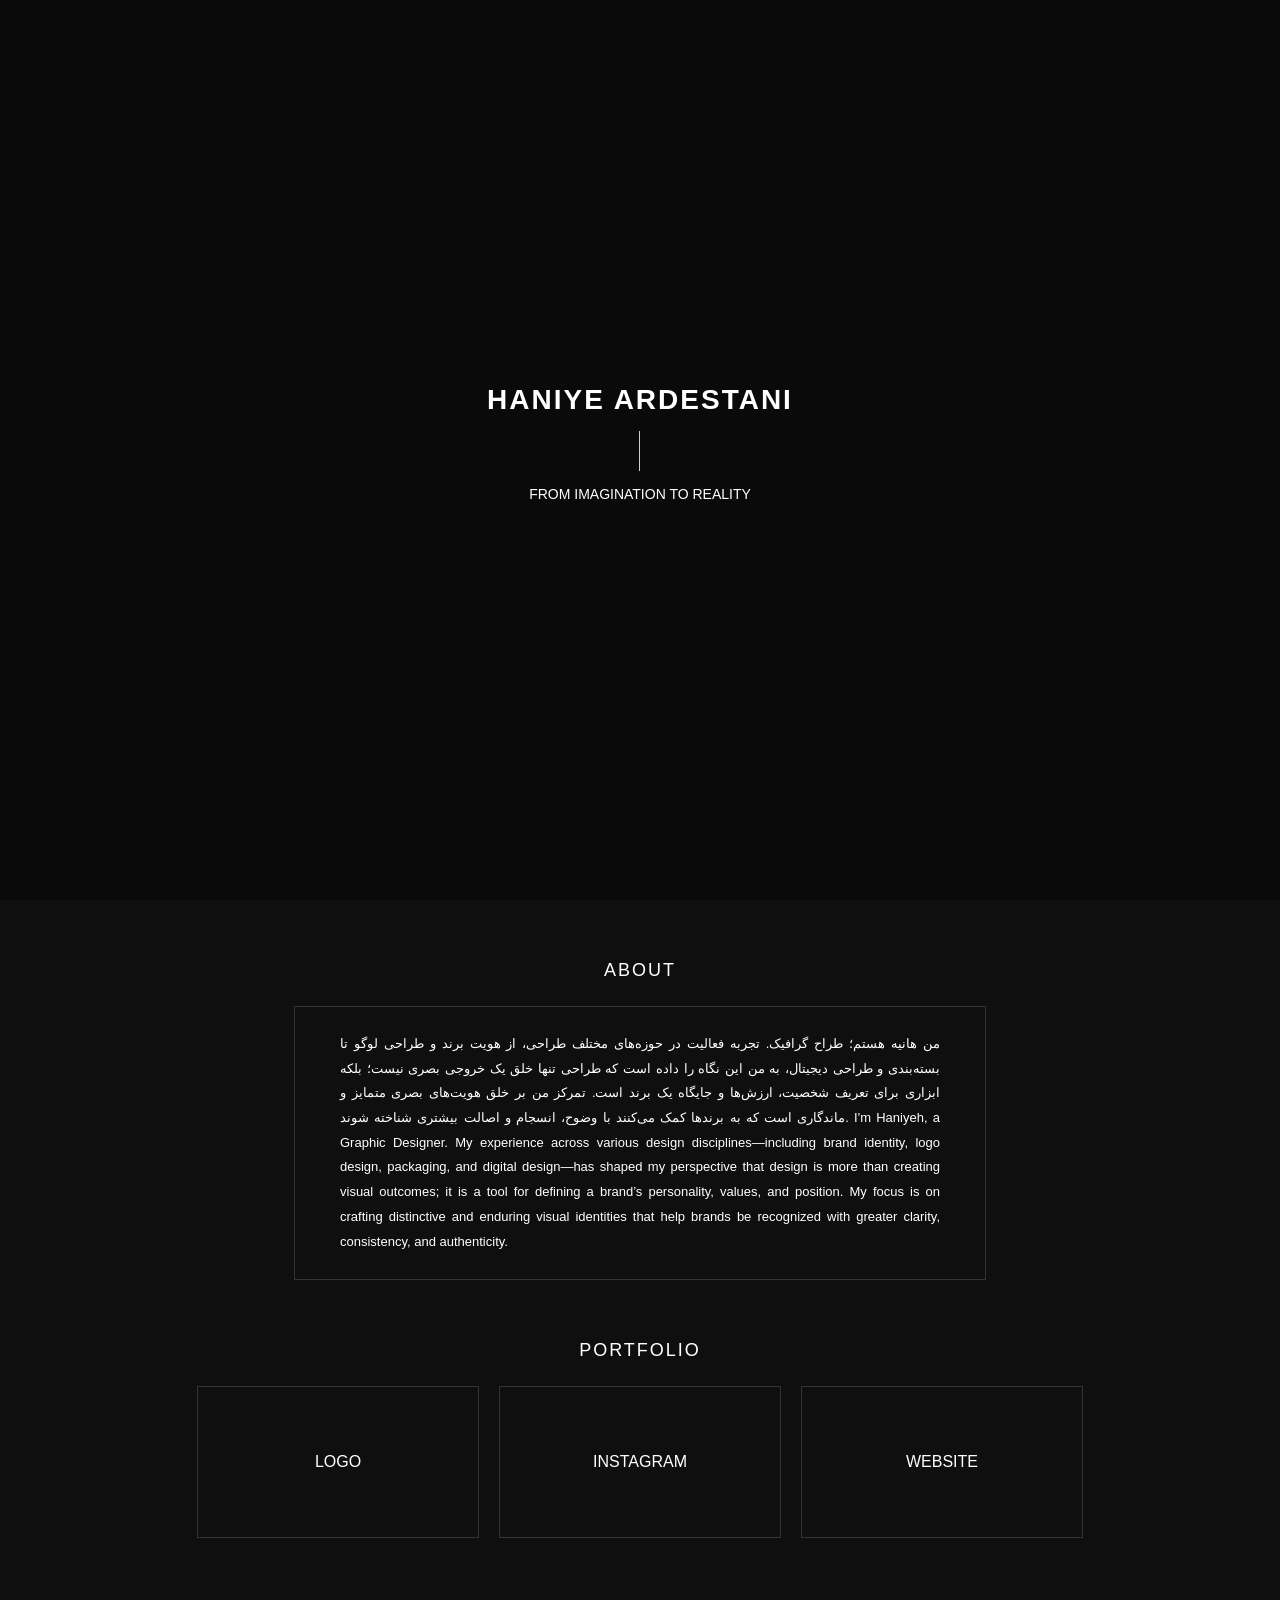
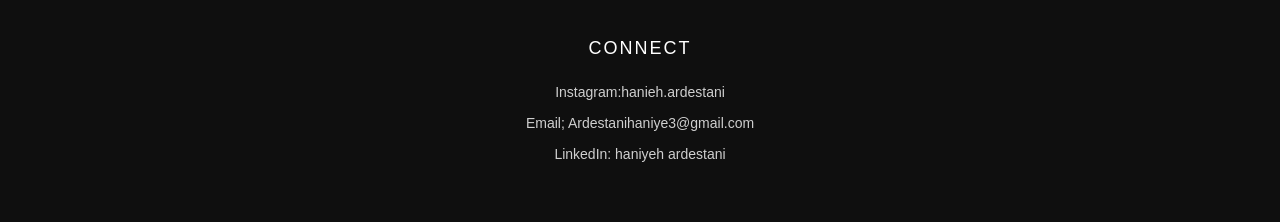
<file: index.html>
<!DOCTYPE html>
<html lang="en">
<head>
  <meta charset="UTF-8">
  <meta name="viewport" content="width=device-width, initial-scale=1.0">
  <title>Haniye Ardestani</title>
  <link rel="stylesheet" href="style.css">
</head>

<body>

<!-- HERO -->
<section class="hero">

  <div class="hero-text">

    <h1 class="name">HANIYE ARDESTANI</h1>

    <div class="divider"></div>

    <p class="tagline">FROM IMAGINATION TO REALITY</p>

  </div>

</section>
<!-- ABOUT -->
<section class="about">

  <h2>ABOUT</h2>

  <div class="about-box">
    <p class="about-text">
    من هانیه هستم؛ طراح گرافیک.

تجربه فعالیت در حوزه‌های مختلف طراحی، از هویت برند و طراحی لوگو تا بسته‌بندی و طراحی دیجیتال، به من این نگاه را داده است که طراحی تنها خلق یک خروجی بصری نیست؛ بلکه ابزاری برای تعریف شخصیت، ارزش‌ها و جایگاه یک برند است.

تمرکز من بر خلق هویت‌های بصری متمایز و ماندگاری است که به برندها کمک می‌کنند با وضوح، انسجام و اصالت بیشتری شناخته شوند.
  I'm Haniyeh, a Graphic Designer.

My experience across various design disciplines—including brand identity, logo design, packaging, and digital design—has shaped my perspective that design is more than creating visual outcomes; it is a tool for defining a brand’s personality, values, and position.

My focus is on crafting distinctive and enduring visual identities that help brands be recognized with greater clarity, consistency, and authenticity.

    </p>
  </div>

</section>
<!-- PORTFOLIO -->
<section class="portfolio">

  <h2>PORTFOLIO</h2>

  <div class="grid">

    <a href="logo.html" class="card">LOGO</a>
    <a href="instagram.html" class="card">INSTAGRAM</a>
    <a href="website.html" class="card">WEBSITE</a>

  </div>

</section>

  
<section class="contact">

  <h2>CONNECT</h2>

  <div class="contact-links">
    <a href="#">Instagram:hanieh.ardestani</a>
    <a href="#">Email; Ardestanihaniye3@gmail.com</a>
    <a href="#">LinkedIn: haniyeh ardestani</a>
  </div>

</section>
  
<script src="script.js"></script>
</body>
</html>
</file>
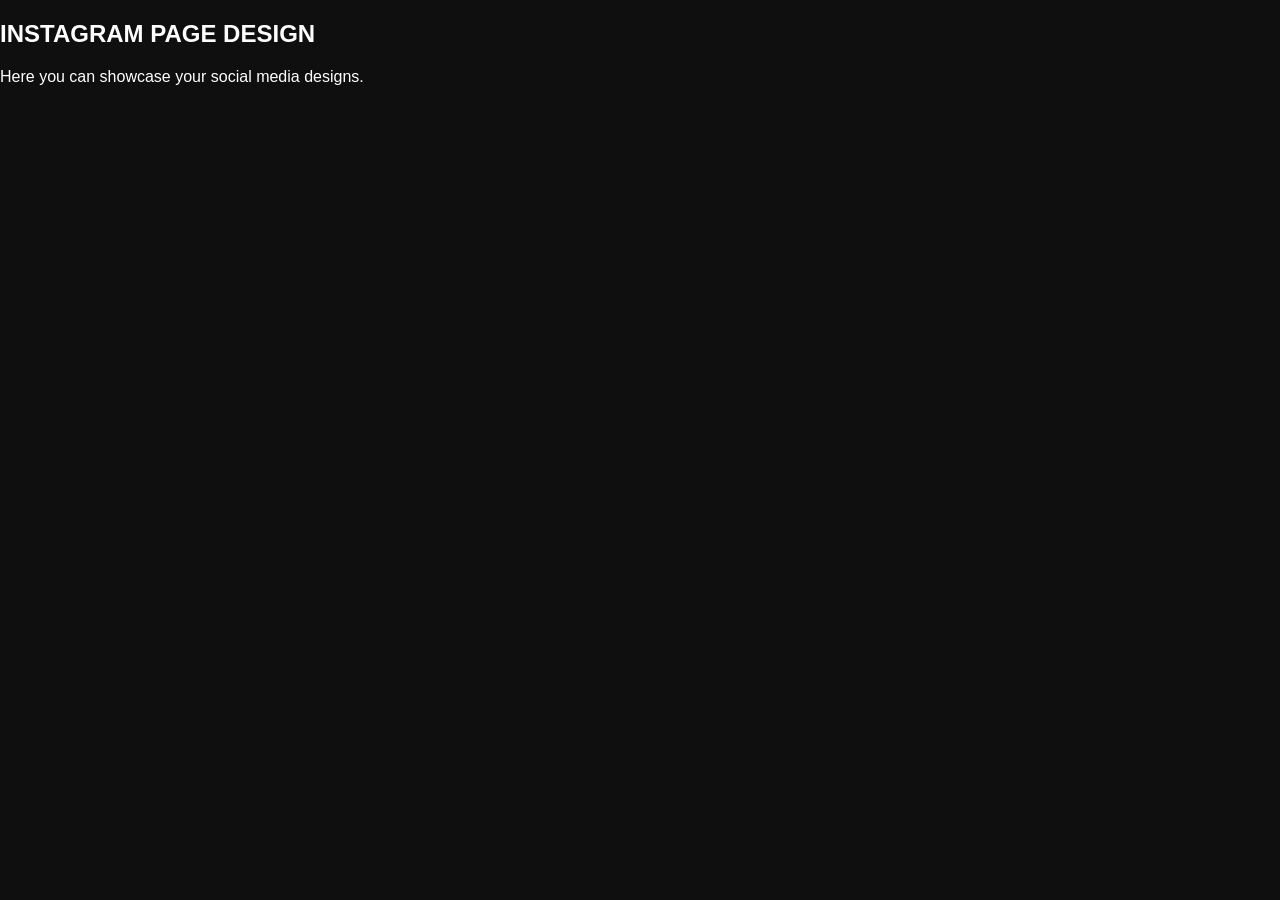
<file: instagram.html>
<!DOCTYPE html>
<html>
<head>
  <title>Instagram Design</title>
  <link rel="stylesheet" href="style.css">
</head>
<body>

<section>
  <h2>INSTAGRAM PAGE DESIGN</h2>
  <p>Here you can showcase your social media designs.</p>
</section>

</body>
</html>
</file>
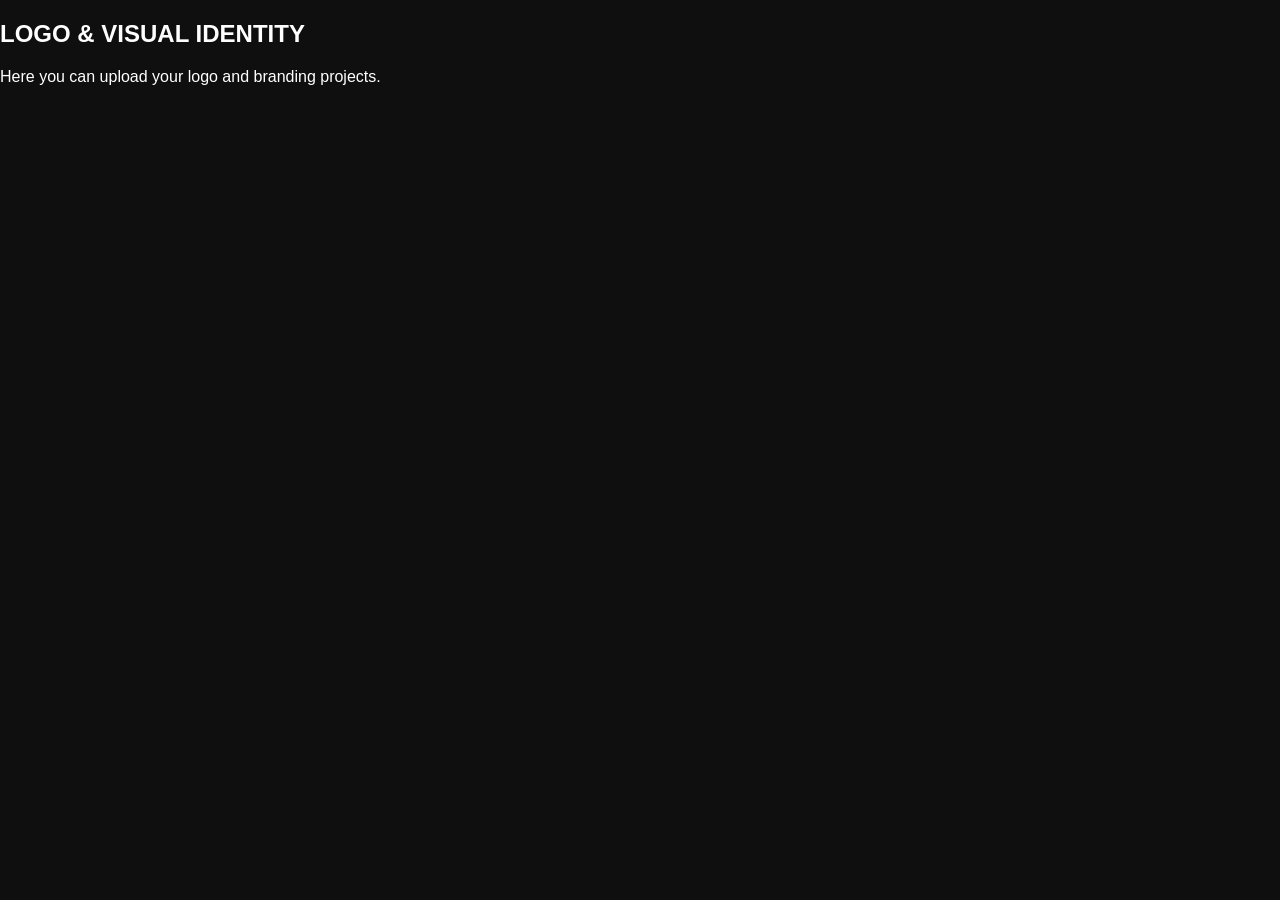
<file: logo.html>
<!DOCTYPE html>
<html>
<head>
  <title>Logo & Identity</title>
  <link rel="stylesheet" href="style.css">
</head>
<body>

<section>
  <h2>LOGO & VISUAL IDENTITY</h2>
  <p>Here you can upload your logo and branding projects.</p>
</section>

</body>
</html>
</file>
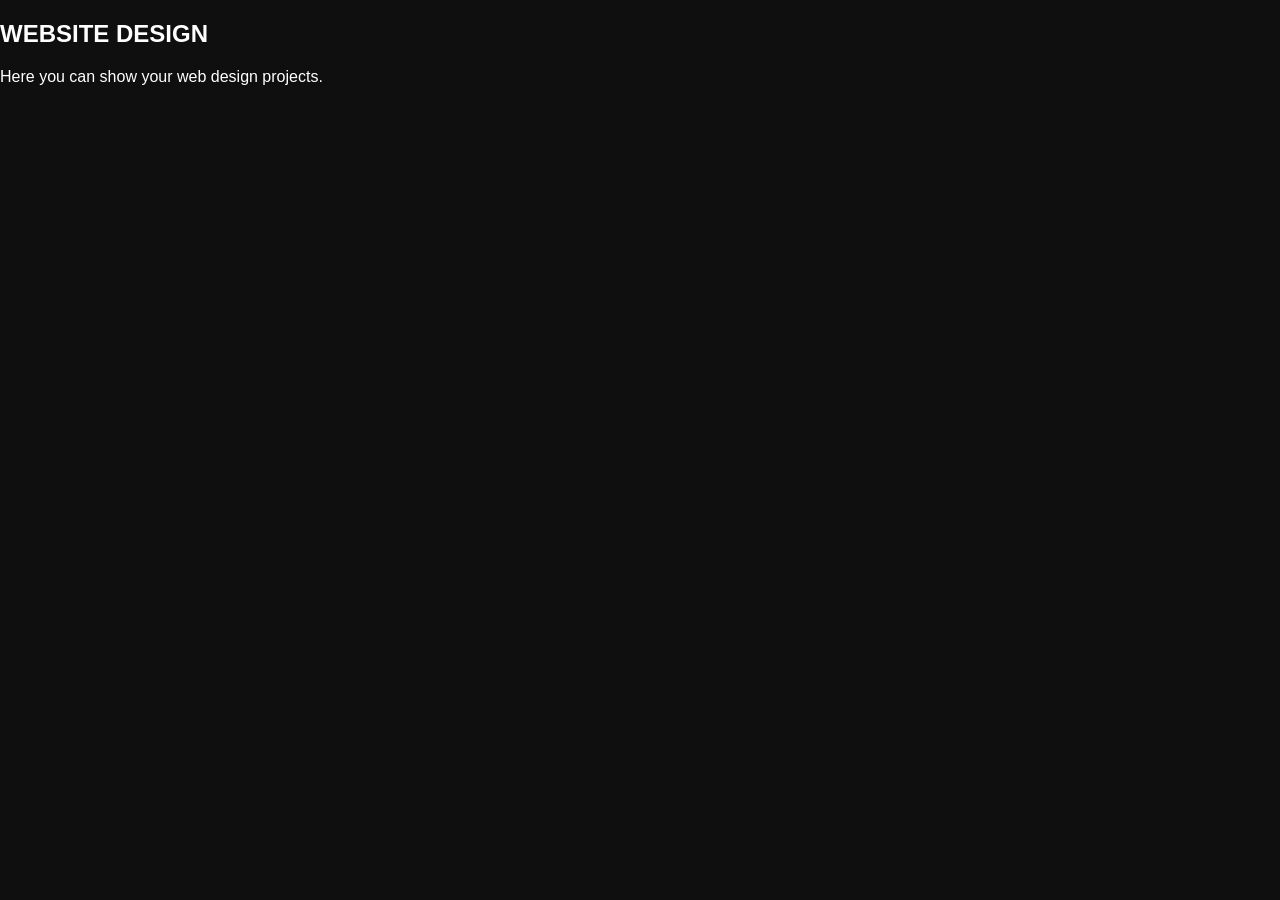
<file: website.html>
<!DOCTYPE html>
<html>
<head>
  <title>Website Design</title>
  <link rel="stylesheet" href="style.css">
</head>
<body>

<section>
  <h2>WEBSITE DESIGN</h2>
  <p>Here you can show your web design projects.</p>
</section>

</body>
</html>
</file>
<file: style.css>
body {
  margin: 0;
  padding: 0;
  background: #0f0f0f;
  color: white;
  font-family: Arial, sans-serif;
}

/* HERO FULL SCREEN */
.hero {
  position: relative;
  width: 100vw;
  height: 100vh;
  overflow: hidden;

  display: flex;
  justify-content: center;
  align-items: center;
}

/* SLIDER */
.hero-slider {
  position: absolute;
  inset: 0;
  width: 100%;
  height: 100%;
}

.slide {
  position: absolute;
  width: 100%;
  height: 100%;
  object-fit: cover;

  opacity: 0;
  transition: opacity 1s ease;
}

/* active slide */
.slide.active {
  opacity: 1;
}

/* DARK OVERLAY (خیلی مهم برای لوکس شدن) */
.hero::after {
  content: "";
  position: absolute;
  inset: 0;
  background: rgba(0,0,0,0.35);
}

/* TEXT */
.hero-text {
  position: relative;
  z-index: 2;
  text-align: center;
}

.name {
  font-size: clamp(14px, 5vw, 28px);
  letter-spacing: 2px;
  margin: 0;
}
.name {
  opacity: 1 !important;
  visibility: visible !important;
  display: block !important;
}

.tagline {
  font-size: clamp(14px, 3.5vw, 14px);
  opacity: 0.7;
  margin-top: 8px;
}

.grid {
  display: flex;
  flex-wrap: wrap;
  justify-content: center;
  gap: 20px;
}

.card {
  width: 90%;
  max-width: 280px;
  height: 150px;

  display: flex;
  justify-content: center;
  align-items: center;

  border: 1px solid #333;
  text-decoration: none;
  color: white;
}
.about {
  padding: 80px 24px;
  text-align: center;
}

.about p {
  font-size: 13px;
  line-height: 1.9;

  max-width: 600px;
  margin: 0 auto;
  .about {
  padding: 60px 20px;
  display: flex;
  justify-content: center;
}

/* کادر دور متن */
.about-text {
  max-width: 600px;

  border: 1px solid #333;
  padding: 25px;

  font-size: 14px;
  line-height: 1.8;

  text-align: justify;
  text-justify: inter-word;
}

  padding: 0 10px;
}

.about h2,
.portfolio h2,
.contact h2 {
  display: block;
  width: 100%;

  text-align: center !important;

  font-size: 18px;
  font-weight: 400;

  letter-spacing: 2px;

  margin: 0 auto 25px auto !important;
}
.about {
  padding: 60px 20px;
  text-align: center;
}

/* کادر دور متن */
.about-box {
  max-width: 650px;
  margin: 0 auto;

  padding: 25px 20px;

  border: 1px solid #333;

  text-align: justify;
}

/* متن داخل */
.about-text {
  font-size: 14px;
  line-height: 1.8;

  text-align: justify;
  text-justify: inter-word;
}

.name {
  opacity: 1 !important;
  visibility: visible !important;
  display: block !important;

  transform: none !important;
  animation: none !important;

  position: relative !important;
  z-index: 10 !important;
}
.contact {
  padding: 100px 20px 60px 20px; /* 👈 فاصله از بخش‌های بالا */
  text-align: center;
}

/* تیتر CONNECT */
.contact h2 {
  margin-bottom: 30px;
  letter-spacing: 2px;
}

/* لینک‌ها */
.contact-links {
  display: flex;
  flex-direction: column; /* زیر هم */
  align-items: center;     /* وسط چین */
  gap: 15px;               /* فاصله بین لینک‌ها */
}

/* خود لینک‌ها */
.contact-links a {
  font-size: 14px;  /* کوچیک‌تر */
  text-decoration: none;
  color: white;
  opacity: 0.8;
  transition: 0.3s;
}

/* hover */
.contact-links a:hover {
  opacity: 1;
  transform: scale(1.05);
}

.hero-text {
  text-align: center;
}

.divider {
  width: 1px;
  height: 40px;   /* طول خط */
  background: white;
  margin: 15px auto; /* وسط چین + فاصله */
  opacity: 0.8;
}

.hero {
  height: 100vh;
  width: 100%;
  position: relative;

  display: flex;
  justify-content: center;
  align-items: center;

  overflow: hidden;
}

.hero-text {
  text-align: center;
  z-index: 2;
}

/* 🔥 قفل شدن اسم */
.name {
  opacity: 1 !important;
  visibility: visible !important;

  transform: none !important;
  animation: none !important;

  display: block !important;
}

/* خط بینشون */
.divider {
  width: 1px;
  height: 40px;
  background: white;
  margin: 15px auto;
  opacity: 0.8;
}

/* tagline */
.tagline {
  opacity: 1 !important;
}
</file>
